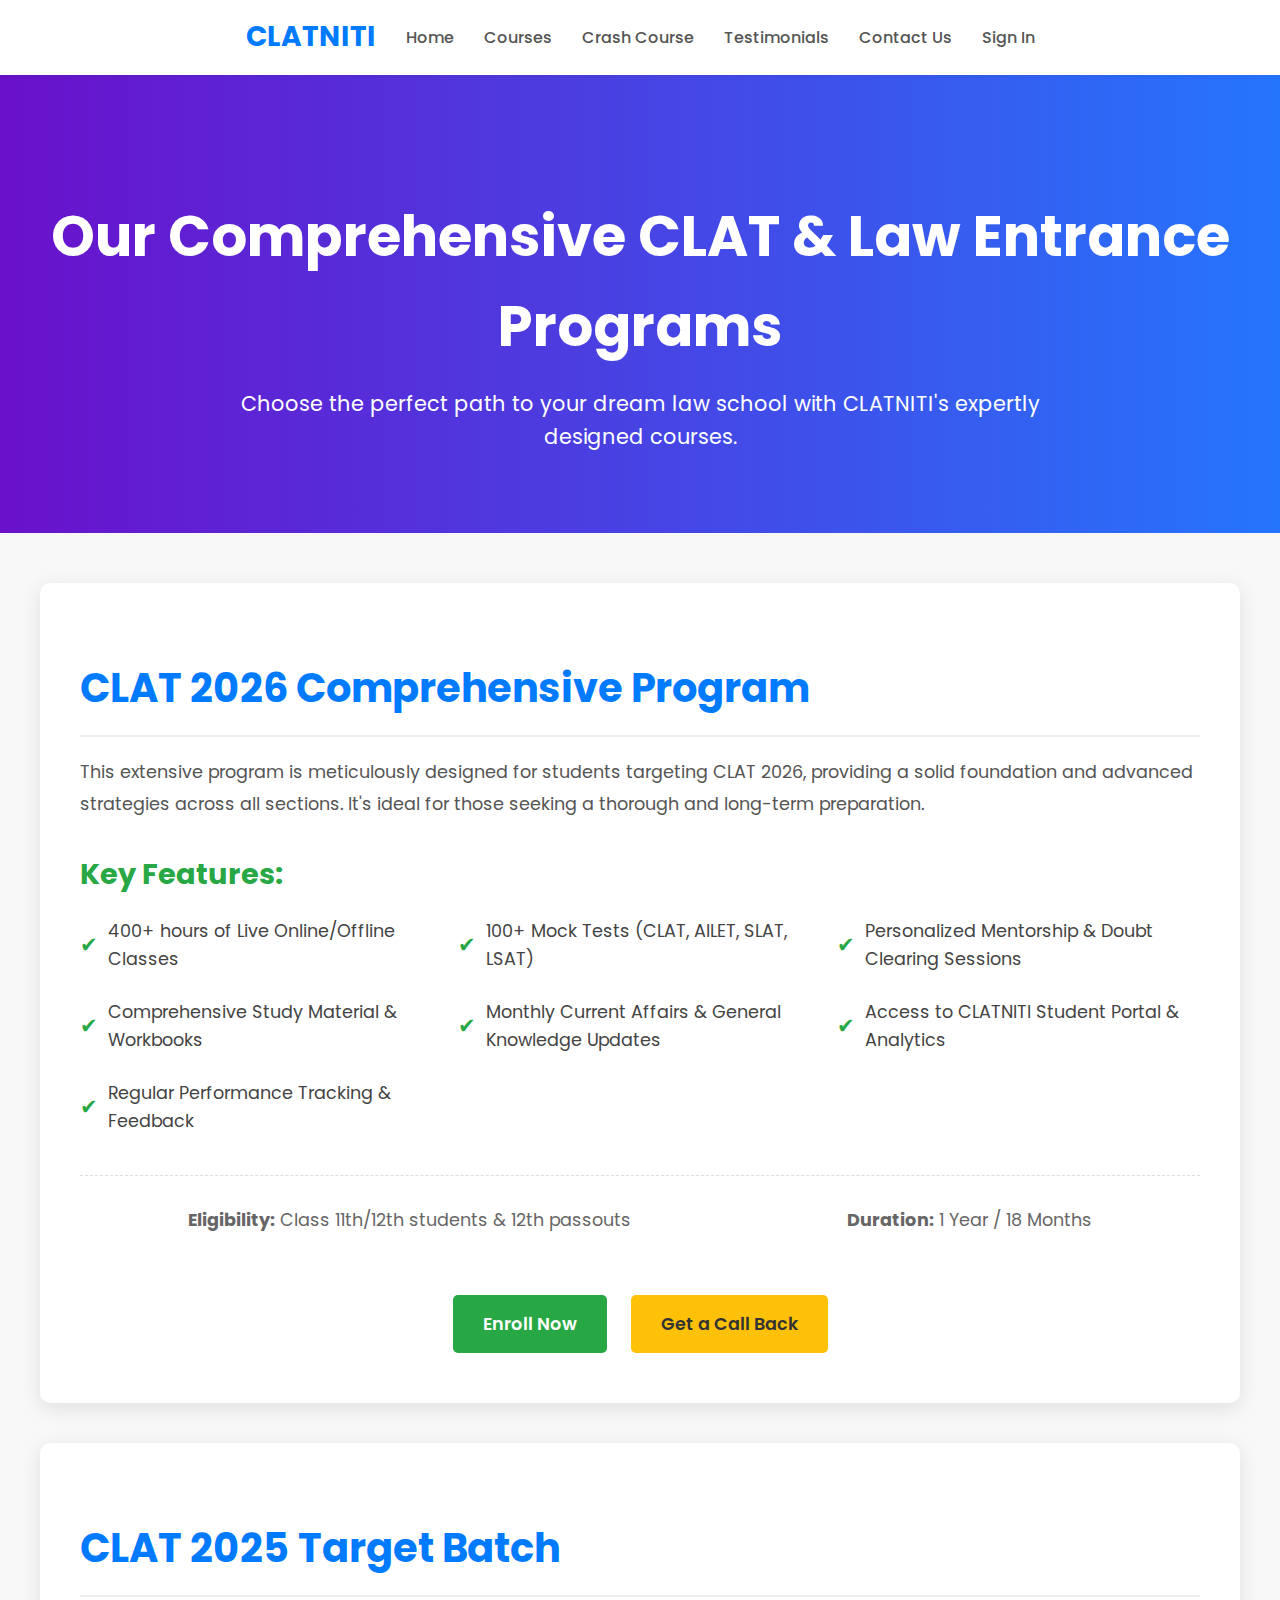
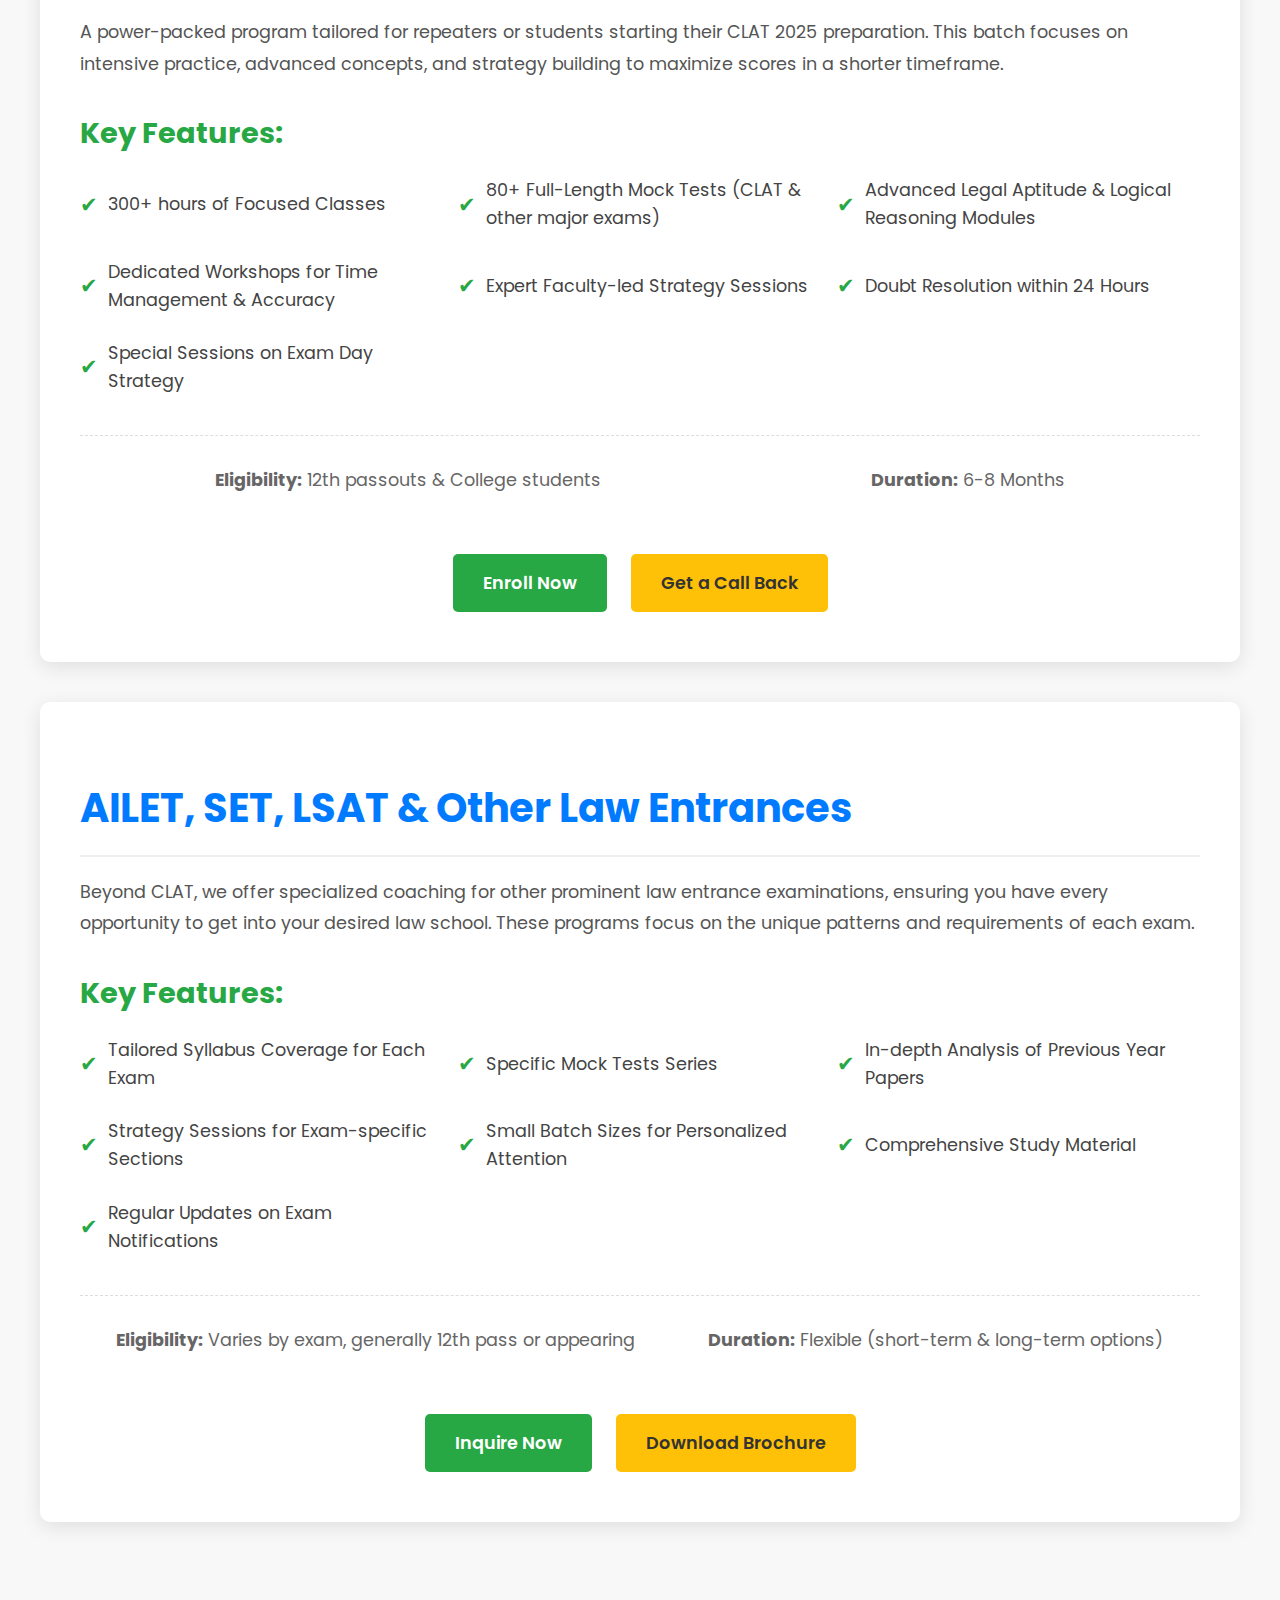
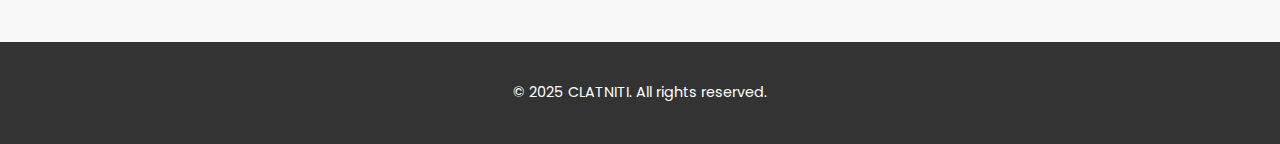
<file: courses.html>
<!DOCTYPE html>
<html lang="en">
<head>
    <meta charset="UTF-8">
    <meta name="viewport" content="width=device-width, initial-scale=1.0">
    <title>CLATNITI - All Courses & Programs</title>
    <meta name="description" content="Explore all CLATNITI coaching programs, including comprehensive CLAT 2026, Target 2025, and specialized courses for AILET, SET, and LSAT. Find your perfect law entrance exam prep course.">
    <meta name="keywords" content="CLAT courses, AILET coaching, SET coaching, LSAT prep, law entrance programs, CLATNITI courses, law coaching programs, CLAT 2026 course">
    <meta name="author" content="CLATNITI">
    
    <link rel="preconnect" href="https://fonts.googleapis.com">
    <link rel="preconnect" href="https://fonts.gstatic.com" crossorigin>
    <link href="https://fonts.googleapis.com/css2?family=Poppins:wght@400;500;700&display=swap" rel="stylesheet">

    <link rel="stylesheet" href="css/style.css">
</head>
<body>
    <header class="main-header">
        <div class="container">
            <a href="index.html" class="logo">CLATNITI</a>
            <nav class="main-nav">
                <ul>
                    <li><a href="index.html">Home</a></li>
                    <li><a href="courses.html">Courses</a></li>
                    <li><a href="crash-course.html">Crash Course</a></li>
                    <li><a href="index.html#testimonials-section">Testimonials</a></li>
                    <li><a href="index.html#contact-section">Contact Us</a></li>
                    <li><a href="signin.html">Sign In</a></li>
                </ul>
            </nav>
        </div>
    </header>

    <section class="course-hero">
        <div class="container">
            <h1>Our Comprehensive CLAT & Law Entrance Programs</h1>
            <p>Choose the perfect path to your dream law school with CLATNITI's expertly designed courses.</p>
        </div>
    </section>

    <section class="all-courses-listing">
        <div class="container">
            <div class="course-detail-card" id="clat2026-comprehensive">
                <h2>CLAT 2026 Comprehensive Program</h2>
                <p class="course-overview">
                    This extensive program is meticulously designed for students targeting CLAT 2026, providing a solid foundation and advanced strategies across all sections. It's ideal for those seeking a thorough and long-term preparation.
                </p>
                <h3>Key Features:</h3>
                <ul class="features-list">
                    <li><span class="icon-check">✔</span> 400+ hours of Live Online/Offline Classes</li>
                    <li><span class="icon-check">✔</span> 100+ Mock Tests (CLAT, AILET, SLAT, LSAT)</li>
                    <li><span class="icon-check">✔</span> Personalized Mentorship & Doubt Clearing Sessions</li>
                    <li><span class="icon-check">✔</span> Comprehensive Study Material & Workbooks</li>
                    <li><span class="icon-check">✔</span> Monthly Current Affairs & General Knowledge Updates</li>
                    <li><span class="icon-check">✔</span> Access to CLATNITI Student Portal & Analytics</li>
                    <li><span class="icon-check">✔</span> Regular Performance Tracking & Feedback</li>
                </ul>
                <div class="course-meta">
                    <p><strong>Eligibility:</strong> Class 11th/12th students & 12th passouts</p>
                    <p><strong>Duration:</strong> 1 Year / 18 Months</p>
                </div>
                <div class="course-actions">
                    <a href="#" class="btn btn-primary">Enroll Now</a>
                    <a href="#" class="btn btn-secondary">Get a Call Back</a>
                </div>
            </div>

            <div class="course-detail-card" id="clat2025-target">
                <h2>CLAT 2025 Target Batch</h2>
                <p class="course-overview">
                    A power-packed program tailored for repeaters or students starting their CLAT 2025 preparation. This batch focuses on intensive practice, advanced concepts, and strategy building to maximize scores in a shorter timeframe.
                </p>
                <h3>Key Features:</h3>
                <ul class="features-list">
                    <li><span class="icon-check">✔</span> 300+ hours of Focused Classes</li>
                    <li><span class="icon-check">✔</span> 80+ Full-Length Mock Tests (CLAT & other major exams)</li>
                    <li><span class="icon-check">✔</span> Advanced Legal Aptitude & Logical Reasoning Modules</li>
                    <li><span class="icon-check">✔</span> Dedicated Workshops for Time Management & Accuracy</li>
                    <li><span class="icon-check">✔</span> Expert Faculty-led Strategy Sessions</li>
                    <li><span class="icon-check">✔</span> Doubt Resolution within 24 Hours</li>
                    <li><span class="icon-check">✔</span> Special Sessions on Exam Day Strategy</li>
                </ul>
                <div class="course-meta">
                    <p><strong>Eligibility:</strong> 12th passouts & College students</p>
                    <p><strong>Duration:</strong> 6-8 Months</p>
                </div>
                <div class="course-actions">
                    <a href="#" class="btn btn-primary">Enroll Now</a>
                    <a href="#" class="btn btn-secondary">Get a Call Back</a>
                </div>
            </div>

            <div class="course-detail-card" id="other-law-entrances">
                <h2>AILET, SET, LSAT & Other Law Entrances</h2>
                <p class="course-overview">
                    Beyond CLAT, we offer specialized coaching for other prominent law entrance examinations, ensuring you have every opportunity to get into your desired law school. These programs focus on the unique patterns and requirements of each exam.
                </p>
                <h3>Key Features:</h3>
                <ul class="features-list">
                    <li><span class="icon-check">✔</span> Tailored Syllabus Coverage for Each Exam</li>
                    <li><span class="icon-check">✔</span> Specific Mock Tests Series</li>
                    <li><span class="icon-check">✔</span> In-depth Analysis of Previous Year Papers</li>
                    <li><span class="icon-check">✔</span> Strategy Sessions for Exam-specific Sections</li>
                    <li><span class="icon-check">✔</span> Small Batch Sizes for Personalized Attention</li>
                    <li><span class="icon-check">✔</span> Comprehensive Study Material</li>
                    <li><span class="icon-check">✔</span> Regular Updates on Exam Notifications</li>
                </ul>
                <div class="course-meta">
                    <p><strong>Eligibility:</strong> Varies by exam, generally 12th pass or appearing</p>
                    <p><strong>Duration:</strong> Flexible (short-term & long-term options)</p>
                </div>
                <div class="course-actions">
                    <a href="#" class="btn btn-primary">Inquire Now</a>
                    <a href="#" class="btn btn-secondary">Download Brochure</a>
                </div>
            </div>
        </div>
    </section>

    <footer class="main-footer">
        <div class="container">
            <p>&copy; 2025 CLATNITI. All rights reserved.</p>
        </div>
    </footer>

    <script src="js/script.js"></script>
</body>
</html>
</file>
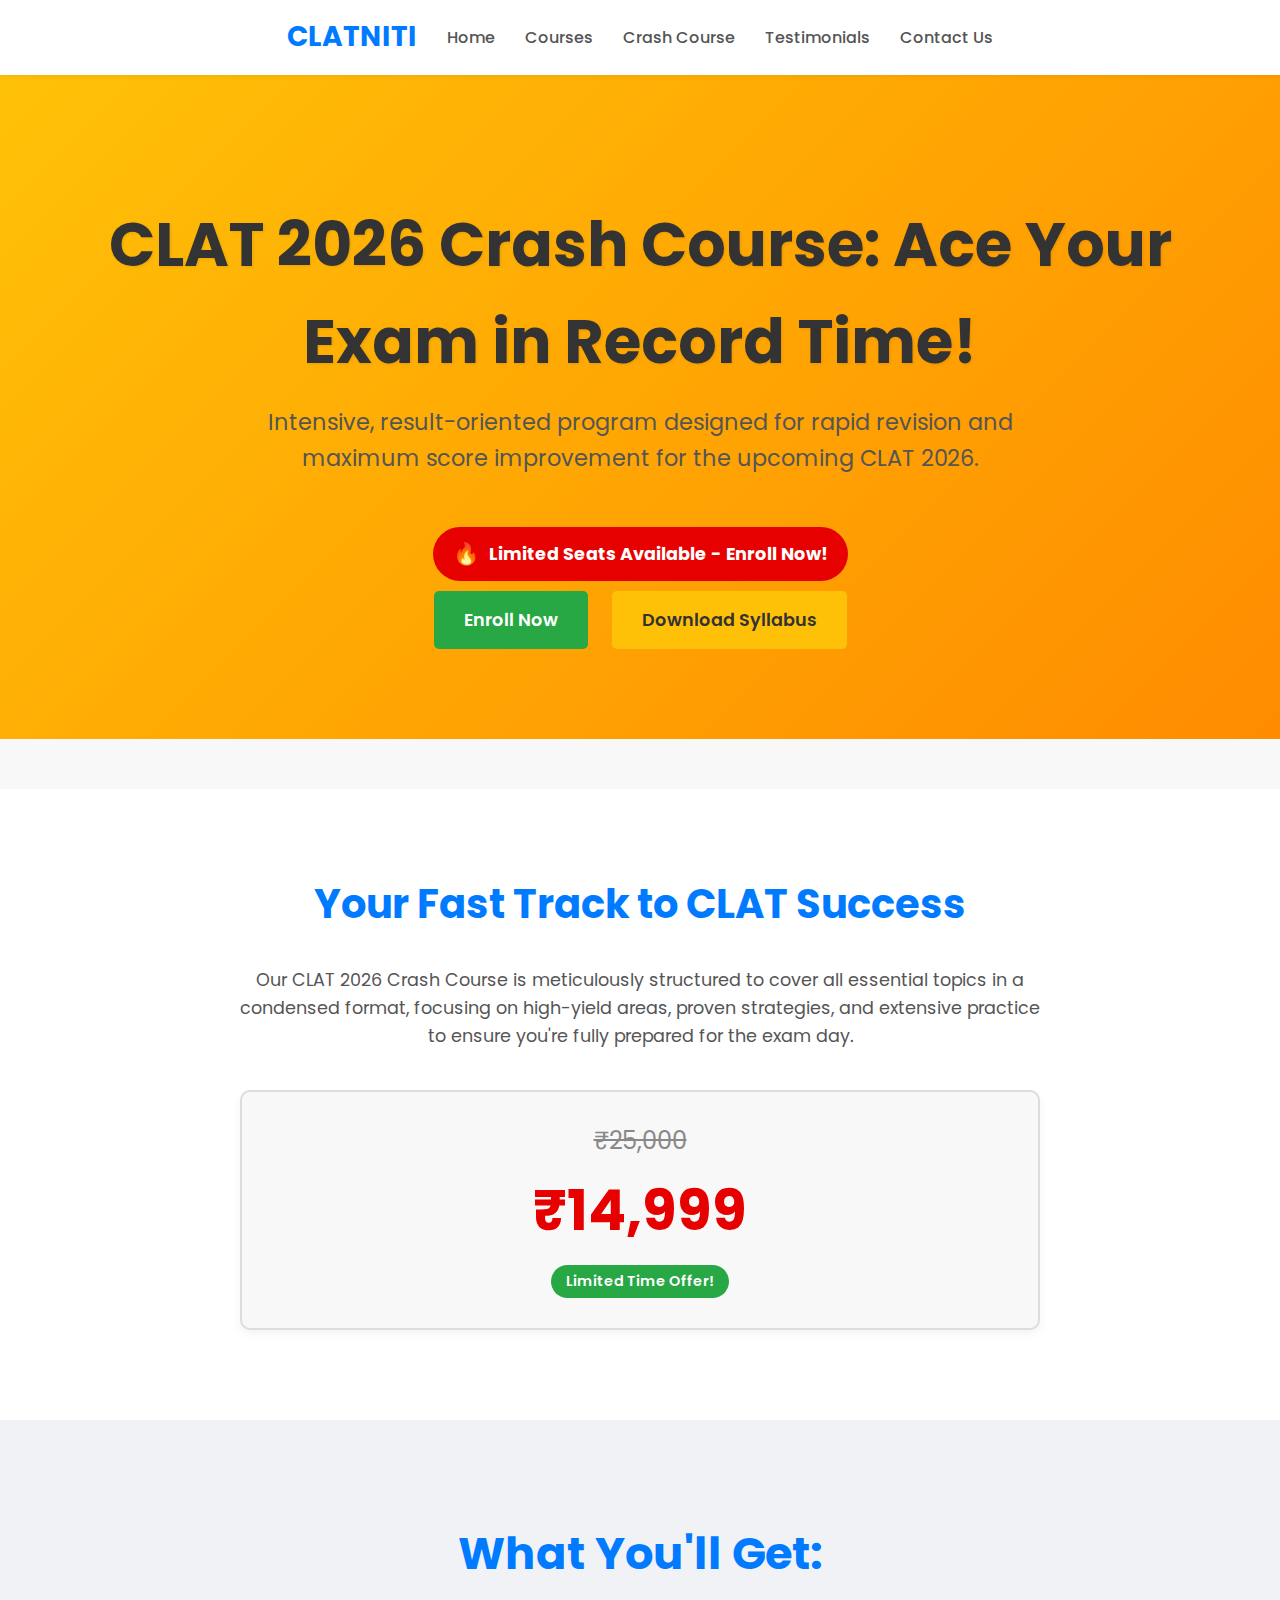
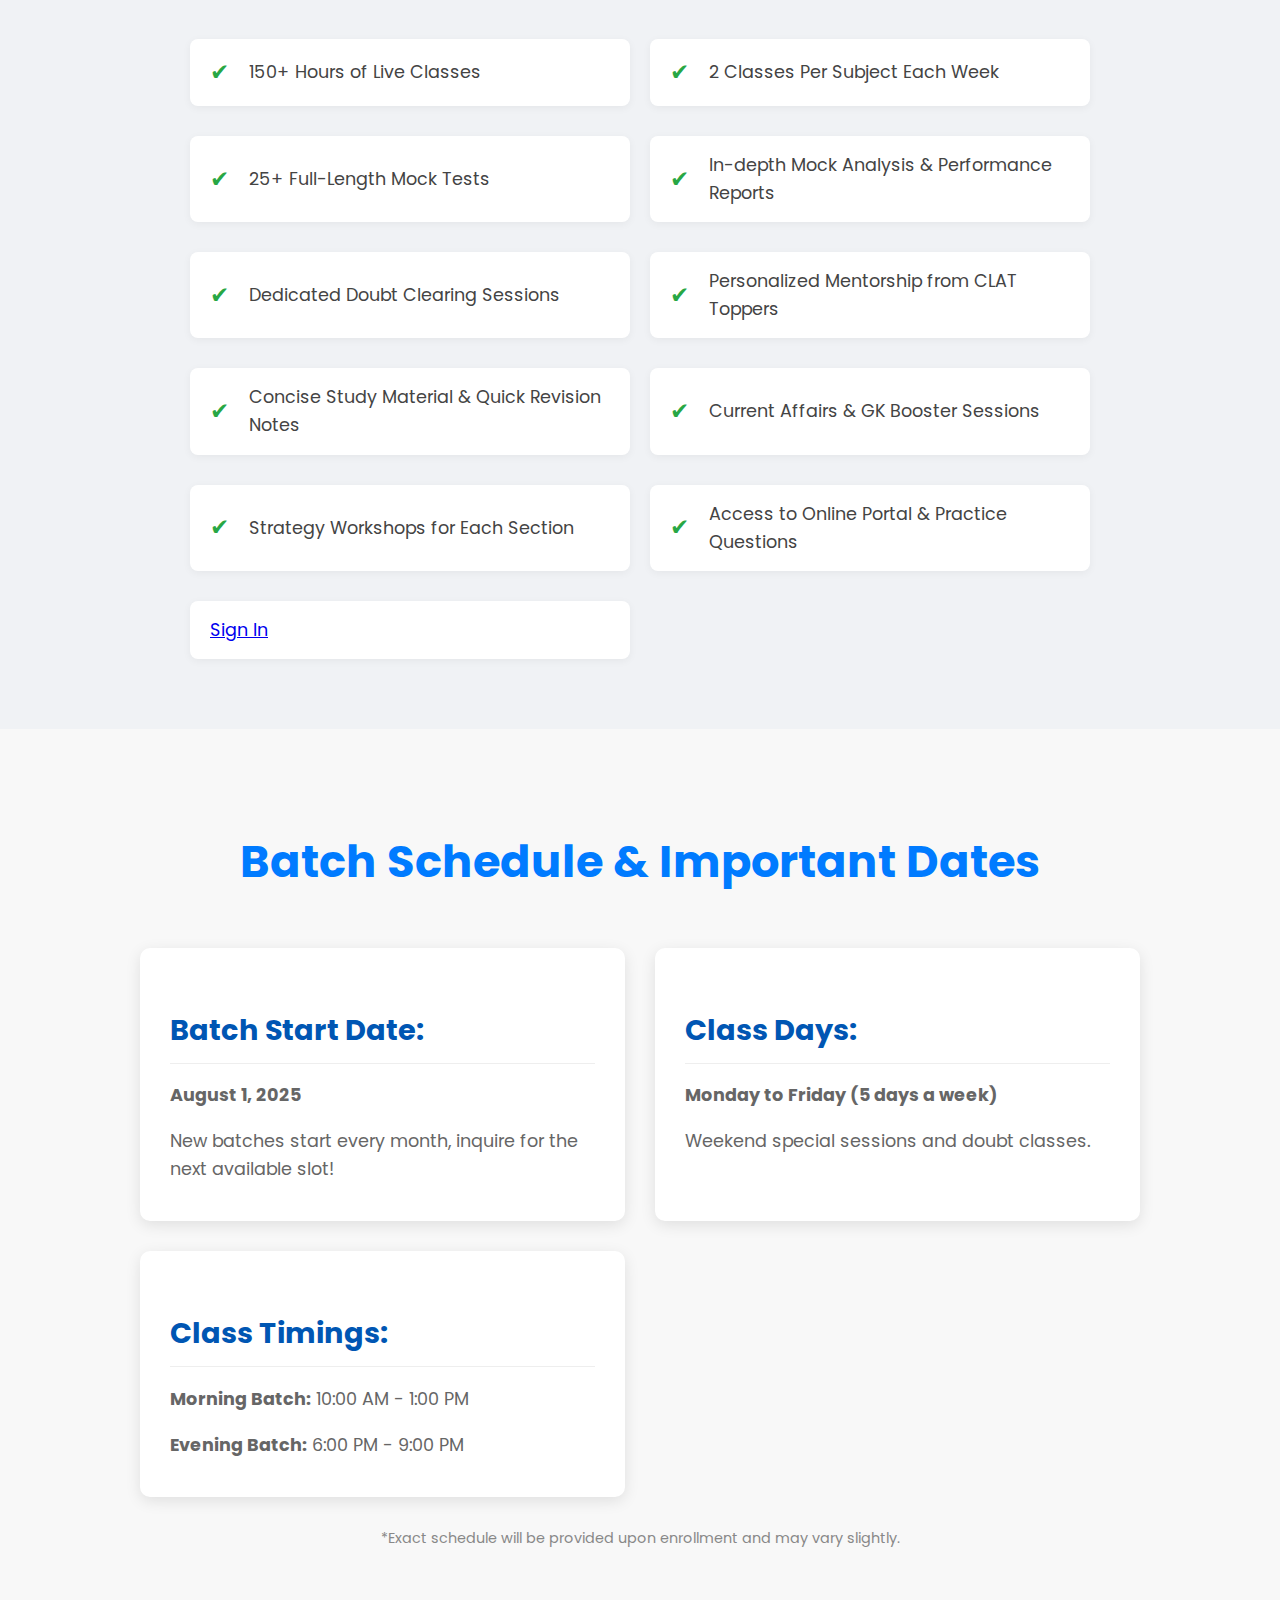
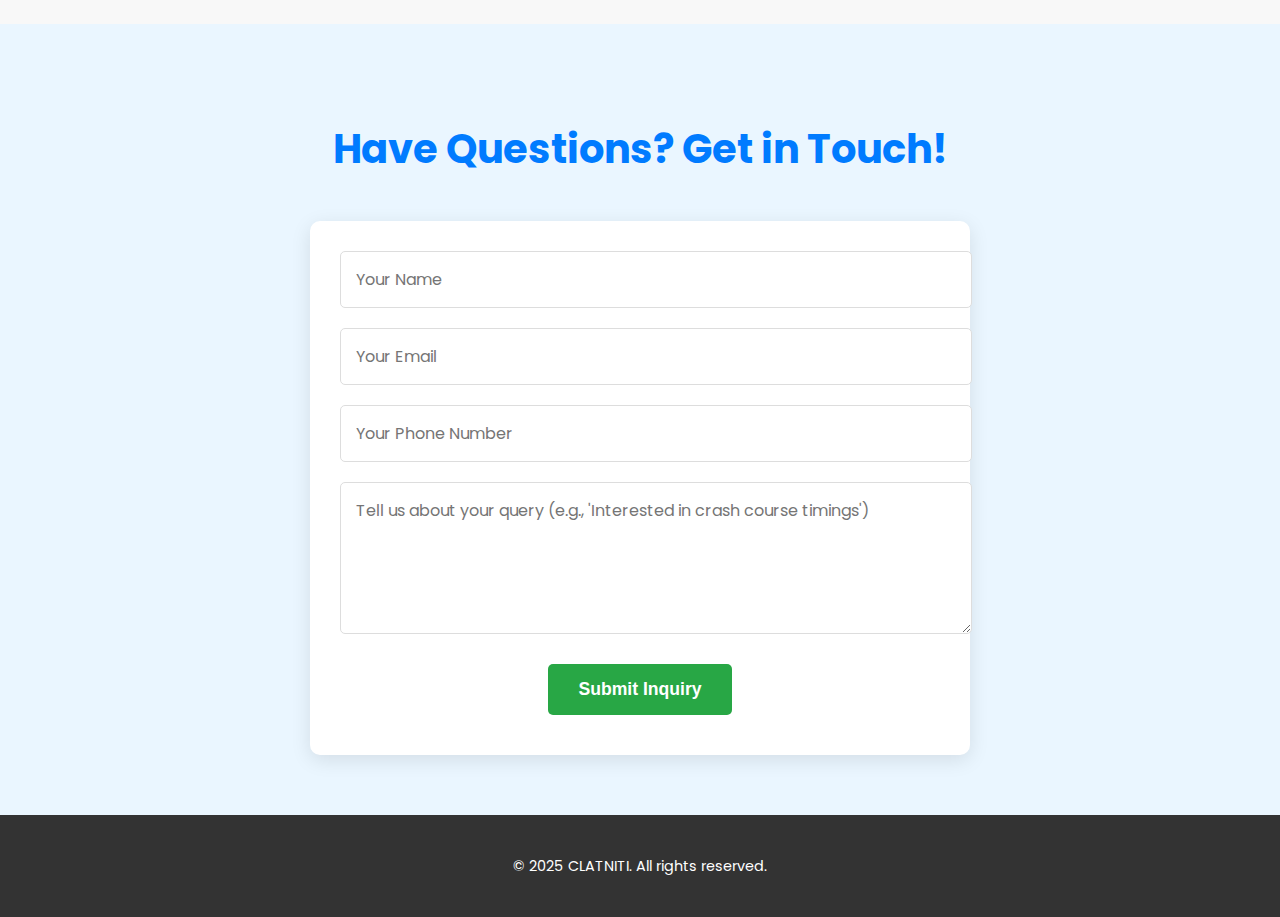
<file: crash-course.html>
<!DOCTYPE html>
<html lang="en">
<head>
    <meta charset="UTF-8">
    <meta name="viewport" content="width=device-width, initial-scale=1.0">
    <title>CLATNITI - CLAT 2026 Crash Course</title>
    <meta name="description" content="Enroll in CLATNITI's intensive CLAT 2026 Crash Course for rapid preparation, comprehensive revision, mock tests, and expert guidance. Limited seats available for quick score improvement.">
    <meta name="keywords" content="CLAT crash course, CLAT 2026 crash, fast CLAT prep, CLAT revision, intensive CLAT coaching, CLAT short course, CLAT crash program">
    <meta name="author" content="CLATNITI">
    
    <link rel="preconnect" href="https://fonts.googleapis.com">
    <link rel="preconnect" href="https://fonts.gstatic.com" crossorigin>
    <link href="https://fonts.googleapis.com/css2?family=Poppins:wght@400;500;700&display=swap" rel="stylesheet">

    <link rel="stylesheet" href="css/style.css">
</head>
<body>
    <header class="main-header">
        <div class="container">
            <a href="index.html" class="logo">CLATNITI</a>
            <nav class="main-nav">
                <ul>
                    <li><a href="index.html">Home</a></li>
                    <li><a href="courses.html">Courses</a></li>
                    <li><a href="crash-course.html">Crash Course</a></li>
                    <li><a href="index.html#testimonials-section">Testimonials</a></li>
                    <li><a href="index.html#contact-section">Contact Us</a></li>
                </ul>
            </nav>
        </div>
    </header>

    <section class="crash-hero">
        <div class="container">
            <h1>CLAT 2026 Crash Course: Ace Your Exam in Record Time!</h1>
            <p>Intensive, result-oriented program designed for rapid revision and maximum score improvement for the upcoming CLAT 2026.</p>
            <div class="limited-time-banner">
                <span class="icon-fire">🔥</span> Limited Seats Available - Enroll Now!
            </div>
            <div class="hero-buttons">
                <a href="#inquiry-form-section" class="btn btn-primary">Enroll Now</a>
                <a href="#" class="btn btn-secondary">Download Syllabus</a>
            </div>
        </div>
    </section>

    <section class="crash-course-overview">
        <div class="container">
            <div class="overview-content">
                <h2>Your Fast Track to CLAT Success</h2>
                <p>
                    Our CLAT 2026 Crash Course is meticulously structured to cover all essential topics in a condensed format, focusing on high-yield areas, proven strategies, and extensive practice to ensure you're fully prepared for the exam day.
                </p>
                <div class="pricing-card">
                    <span class="old-price">₹25,000</span>
                    <span class="current-price">₹14,999</span>
                    <span class="discount-tag">Limited Time Offer!</span>
                </div>
            </div>
        </div>
    </section>

    <section class="crash-features">
        <div class="container">
            <h2>What You'll Get:</h2>
            <ul class="features-list">
                <li><span class="icon-check">✔</span> 150+ Hours of Live Classes</li>
                <li><span class="icon-check">✔</span> 2 Classes Per Subject Each Week</li>
                <li><span class="icon-check">✔</span> 25+ Full-Length Mock Tests</li>
                <li><span class="icon-check">✔</span> In-depth Mock Analysis & Performance Reports</li>
                <li><span class="icon-check">✔</span> Dedicated Doubt Clearing Sessions</li>
                <li><span class="icon-check">✔</span> Personalized Mentorship from CLAT Toppers</li>
                <li><span class="icon-check">✔</span> Concise Study Material & Quick Revision Notes</li>
                <li><span class="icon-check">✔</span> Current Affairs & GK Booster Sessions</li>
                <li><span class="icon-check">✔</span> Strategy Workshops for Each Section</li>
                <li><span class="icon-check">✔</span> Access to Online Portal & Practice Questions</li>
                <li><a href="signin.html">Sign In</a></li>
            </ul>
        </div>
    </section>

    <section class="crash-schedule">
        <div class="container">
            <h2>Batch Schedule & Important Dates</h2>
            <div class="schedule-grid">
                <div class="schedule-item">
                    <h3>Batch Start Date:</h3>
                    <p><strong>August 1, 2025</strong></p>
                    <p>New batches start every month, inquire for the next available slot!</p>
                </div>
                <div class="schedule-item">
                    <h3>Class Days:</h3>
                    <p><strong>Monday to Friday (5 days a week)</strong></p>
                    <p>Weekend special sessions and doubt classes.</p>
                </div>
                <div class="schedule-item">
                    <h3>Class Timings:</h3>
                    <p><strong>Morning Batch:</strong> 10:00 AM - 1:00 PM</p>
                    <p><strong>Evening Batch:</strong> 6:00 PM - 9:00 PM</p>
                </div>
            </div>
            <p class="schedule-note">*Exact schedule will be provided upon enrollment and may vary slightly.</p>
        </div>
    </section>

    <section class="inquiry-section" id="inquiry-form-section">
        <div class="container">
            <h2>Have Questions? Get in Touch!</h2>
            <form class="inquiry-form">
                <input type="text" placeholder="Your Name" required>
                <input type="email" placeholder="Your Email" required>
                <input type="tel" placeholder="Your Phone Number" required>
                <textarea placeholder="Tell us about your query (e.g., 'Interested in crash course timings')" rows="4"></textarea>
                <button type="submit" class="btn btn-primary">Submit Inquiry</button>
            </form>
        </div>
    </section>

    <footer class="main-footer">
        <div class="container">
            <p>&copy; 2025 CLATNITI. All rights reserved.</p>
        </div>
    </footer>

    <script src="js/script.js"></script>
</body>
</html>
</file>
<file: css/style.css>
/* Basic Reset & Typography */
body {
    font-family: 'Poppins', sans-serif; /* Applied from Google Fonts */
    margin: 0; /* Removes default browser margin */
    padding: 0; /* Removes default browser padding */
    background-color: #f8f8f8; /* Slightly brighter background */
    color: #333; /* Dark gray text color */
    line-height: 1.6; /* Improved readability for body text */
}

/* General Container for content width */
.container {
    max-width: 1200px; /* Max width for content */
    margin: 0 auto; /* Centers the container */
    padding: 0 20px; /* Padding on sides for smaller screens, prevents content touching edges */
}

/* Header Styling */
.main-header {
    background-color: #ffffff; /* White background for header */
    padding: 15px 0;
    box-shadow: 0 2px 4px rgba(0, 0, 0, 0.05); /* Subtle shadow for depth */
    /* Flexbox properties for centering and alignment */
    display: flex;
    justify-content: center;
    align-items: center;
    position: relative; /* Needed for potential future positioning of elements like mobile menu */
    z-index: 1000; /* Ensure header stays on top of other content */
}

.main-header .container { /* Adjust container within header to use flex for logo and nav */
    display: flex;
    justify-content: space-between; /* Pushes logo to left, nav to right */
    align-items: center;
}

.logo {
    font-size: 28px;
    font-weight: 700; /* Bold font weight */
    color: #007bff; /* CLATNITI primary blue color (example) */
    text-decoration: none; /* Remove underline from link */
    transition: color 0.3s ease; /* Smooth transition for hover effect */
}

.logo:hover {
    color: #0056b3; /* Darker blue on hover */
}

.main-nav ul {
    list-style: none; /* Remove bullet points from list */
    margin: 0;
    padding: 0;
    display: flex; /* Makes list items display in a row */
}

.main-nav li {
    margin-left: 30px; /* Space between navigation items */
}

.main-nav a {
    text-decoration: none;
    color: #555; /* Neutral grey for navigation links */
    font-weight: 500; /* Medium font weight */
    transition: color 0.3s ease; /* Smooth transition on hover */
}

.main-nav a:hover {
    color: #007bff; /* Primary blue color on hover */
}

/* Hero Section Styling */
.hero-section {
    background: linear-gradient(135deg, #007bff, #0056b3); /* Blue gradient background */
    color: #ffffff; /* White text for contrast */
    text-align: center;
    padding: 100px 20px; /* Top/bottom padding for vertical spacing */
    display: flex; /* Use flexbox to center content vertically */
    align-items: center;
    justify-content: center;
    min-height: 500px; /* Minimum height for the hero section to take up space */
    box-shadow: inset 0 -5px 10px rgba(0, 0, 0, 0.1); /* Subtle inner shadow at the bottom */
}

.hero-section h1 {
    font-size: 4em; /* Larger font size for headline */
    margin-bottom: 20px;
    line-height: 1.2; /* Better line spacing for large text */
    font-weight: 700; /* Bold font weight */
    animation: fadeInDown 1s ease-out; /* Simple animation for headline */
}

.hero-section p {
    font-size: 1.5em;
    margin-bottom: 40px;
    max-width: 800px; /* Limits the width of the paragraph for better readability */
    margin-left: auto; /* Centers the paragraph */
    margin-right: auto; /* Centers the paragraph */
    opacity: 0; /* Hidden initially for animation */
    animation: fadeInUp 1s ease-out 0.5s forwards; /* Delayed animation for paragraph */
}

/* Button Styling */
.btn {
    display: inline-block; /* Allows setting padding/margin and width */
    padding: 15px 30px;
    margin: 10px; /* Space between buttons */
    border-radius: 5px; /* Slightly rounded corners */
    text-decoration: none; /* Remove underline from link */
    font-weight: 600; /* Semi-bold font weight */
    font-size: 1.1em; /* Slightly larger text for buttons */
    transition: background-color 0.3s ease, transform 0.2s ease; /* Smooth transitions for hover effects */
    border: none; /* Remove default button border */
    cursor: pointer; /* Indicates it's clickable */
}

.btn-primary {
    background-color: #28a745; /* Green for primary action (e.g., Explore Courses) */
    color: #ffffff; /* White text on primary button */
}

.btn-primary:hover {
    background-color: #218838; /* Darker green on hover */
    transform: translateY(-2px); /* Slight lift on hover */
}

.btn-secondary {
    background-color: #ffc107; /* Yellow for secondary action (e.g., Get a Call Back) */
    color: #333; /* Dark text on secondary button for contrast */
}

.btn-secondary:hover {
    background-color: #e0a800; /* Darker yellow on hover */
    transform: translateY(-2px); /* Slight lift on hover */
}

/* Animations (for trending visual graphics) */
@keyframes fadeInDown {
    from {
        opacity: 0;
        transform: translateY(-20px);
    }
    to {
        opacity: 1;
        transform: translateY(0);
    }
}

@keyframes fadeInUp {
    from {
        opacity: 0;
        transform: translateY(20px);
    }
    to {
        opacity: 1;
        transform: translateY(0);
    }
}

/* Courses Section Styling */
.courses-section {
    padding: 80px 0;
    background-color: #f0f2f5; /* A slightly darker background for contrast */
    text-align: center;
}

.courses-section h2 {
    font-size: 2.8em;
    color: #007bff; /* Primary blue for section heading */
    margin-bottom: 60px;
    position: relative;
    display: inline-block; /* Allows pseudo-elements to align */
}

.courses-section h2::after { /* Underline effect for heading */
    content: '';
    position: absolute;
    width: 80px;
    height: 4px;
    background-color: #28a745; /* Green underline */
    left: 50%;
    transform: translateX(-50%);
    bottom: -15px;
    border-radius: 2px;
}

.course-cards-grid {
    display: grid; /* Use CSS Grid for layout */
    grid-template-columns: repeat(auto-fit, minmax(300px, 1fr)); /* Responsive grid */
    gap: 30px; /* Space between cards */
    margin-top: 40px;
}

.course-card {
    background-color: #ffffff;
    border-radius: 10px;
    box-shadow: 0 5px 15px rgba(0, 0, 0, 0.08); /* More prominent shadow */
    overflow: hidden; /* Ensures image corners are rounded with card */
    transition: transform 0.3s ease, box-shadow 0.3s ease;
    display: flex; /* Flexbox for content inside card */
    flex-direction: column; /* Stack content vertically */
    text-align: left; /* Align text left within card */
}

.course-card:hover {
    transform: translateY(-10px); /* Lift effect on hover */
    box-shadow: 0 10px 25px rgba(0, 0, 0, 0.15); /* Stronger shadow on hover */
}

.course-card img {
    width: 100%;
    height: 200px; /* Fixed height for images */
    object-fit: cover; /* Ensures image covers the area without distortion */
    border-bottom: 1px solid #eee; /* Separator below image */
}

.course-card h3 {
    font-size: 1.8em;
    color: #0056b3; /* Darker blue for card title */
    margin: 20px 20px 10px 20px; /* Spacing */
}

.course-card p {
    font-size: 1em;
    color: #666;
    padding: 0 20px;
    margin-bottom: 20px;
    flex-grow: 1; /* Allows paragraph to take up available space */
}

.course-card .btn-card {
    background-color: #007bff; /* Primary blue for card button */
    color: #ffffff;
    padding: 12px 20px;
    font-size: 0.9em;
    border-radius: 0 0 10px 10px; /* Rounded only at bottom */
    width: 100%; /* Full width button */
    text-align: center;
    margin: 0; /* Remove default button margin */
}

.course-card .btn-card:hover {
    background-color: #0056b3;
    transform: none; /* Remove lift effect from general button hover */
}

/* Course Detail Page Specific Styles */
.course-hero {
    background: linear-gradient(to right, #6a11cb 0%, #2575fc 100%); /* Purple-blue gradient */
    color: #ffffff;
    padding: 80px 20px;
    text-align: center;
    margin-bottom: 50px;
}

.course-hero h1 {
    font-size: 3.5em;
    margin-bottom: 15px;
}

.course-hero p {
    font-size: 1.3em;
    max-width: 900px;
    margin: 0 auto;
}

.all-courses-listing {
    padding-bottom: 80px;
}

.course-detail-card {
    background-color: #ffffff;
    border-radius: 10px;
    box-shadow: 0 5px 20px rgba(0, 0, 0, 0.1);
    padding: 40px;
    margin-bottom: 40px;
    text-align: left; /* Ensure text alignment is left */
    transition: transform 0.3s ease-in-out, box-shadow 0.3s ease-in-out;
}

.course-detail-card:hover {
    transform: translateY(-5px);
    box-shadow: 0 8px 25px rgba(0, 0, 0, 0.15);
}

.course-detail-card h2 {
    font-size: 2.5em;
    color: #007bff;
    margin-bottom: 20px;
    border-bottom: 2px solid #eee;
    padding-bottom: 15px;
}

.course-detail-card .course-overview {
    font-size: 1.1em;
    color: #555;
    margin-bottom: 30px;
    line-height: 1.8;
}

.course-detail-card h3 {
    font-size: 1.8em;
    color: #28a745; /* Green for features heading */
    margin-top: 30px;
    margin-bottom: 20px;
}

.features-list {
    list-style: none; /* Remove default bullets */
    padding: 0;
    margin-bottom: 30px;
    display: grid; /* Use grid for features */
    grid-template-columns: repeat(auto-fit, minmax(280px, 1fr)); /* 2 columns on larger screens */
    gap: 15px;
}

.features-list li {
    font-size: 1.1em;
    color: #444;
    margin-bottom: 10px;
    text-align: left;
    display: flex; /* Align icon and text */
    align-items: center;
}

.features-list li .icon-check { /* Placeholder for icon styling */
    color: #28a745; /* Green icon */
    margin-right: 10px;
    font-size: 1.2em;
    /* For now, this will just be an empty space until Font Awesome is added */
}

.course-meta {
    margin-top: 30px;
    padding-top: 20px;
    border-top: 1px dashed #ddd; /* Dashed line separator */
    display: flex;
    justify-content: space-around; /* Distribute eligibility and duration */
    flex-wrap: wrap; /* Allow wrapping on smaller screens */
}

.course-meta p {
    font-size: 1.1em;
    color: #666;
    margin: 10px 15px;
}

.course-actions {
    margin-top: 40px;
    text-align: center;
}

/* Footer Styling (Basic) */
.main-footer {
    background-color: #333;
    color: #ffffff;
    text-align: center;
    padding: 25px 0;
    font-size: 0.9em;
}

/* Crash Course Page Specific Styles */
.crash-hero {
    background: linear-gradient(135deg, #ffc107, #ff8c00); /* Orange-yellow gradient */
    color: #333; /* Dark text for contrast */
    padding: 80px 20px;
    text-align: center;
    position: relative;
    overflow: hidden; /* For potential background effects */
    margin-bottom: 50px;
}

.crash-hero h1 {
    font-size: 3.8em;
    margin-bottom: 15px;
    color: #333;
    text-shadow: 1px 1px 3px rgba(0,0,0,0.1);
}

.crash-hero p {
    font-size: 1.4em;
    max-width: 800px;
    margin: 0 auto 30px auto;
    color: #555;
}

.limited-time-banner {
    background-color: #e60000; /* Red for urgency */
    color: #ffffff;
    padding: 10px 20px;
    border-radius: 50px; /* Pill shape */
    font-weight: 700;
    font-size: 1.1em;
    display: inline-flex; /* Allows text and icon on same line */
    align-items: center;
    gap: 10px;
    margin-top: 20px;
    animation: pulse 1.5s infinite; /* Pulsing animation */
}

.limited-time-banner .icon-fire { /* Placeholder for fire icon */
    font-size: 1.2em;
}

@keyframes pulse {
    0% { transform: scale(1); }
    50% { transform: scale(1.05); }
    100% { transform: scale(1); }
}

.crash-course-overview {
    padding: 50px 0;
    background-color: #fff;
}

.overview-content {
    max-width: 800px;
    margin: 0 auto;
    text-align: center;
}

.overview-content h2 {
    font-size: 2.5em;
    color: #007bff;
    margin-bottom: 30px;
}

.overview-content p {
    font-size: 1.1em;
    color: #555;
    margin-bottom: 40px;
}

.pricing-card {
    background-color: #f8f8f8;
    border: 2px solid #ddd;
    border-radius: 10px;
    padding: 30px;
    display: inline-block;
    margin-bottom: 40px;
    box-shadow: 0 4px 10px rgba(0,0,0,0.05);
    display: flex;
    flex-direction: column;
    align-items: center;
}

.pricing-card .old-price {
    text-decoration: line-through;
    font-size: 1.5em;
    color: #888;
    margin-bottom: 5px;
}

.pricing-card .current-price {
    font-size: 3.5em;
    font-weight: 700;
    color: #e60000; /* Red for discounted price */
    margin-bottom: 10px;
}

.pricing-card .discount-tag {
    background-color: #28a745; /* Green for discount */
    color: #ffffff;
    padding: 5px 15px;
    border-radius: 20px;
    font-weight: 600;
    font-size: 0.9em;
}

.crash-features, .crash-schedule {
    padding: 60px 0;
    text-align: center;
}

.crash-features {
    background-color: #f0f2f5;
}

.crash-features h2, .crash-schedule h2 {
    font-size: 2.8em;
    color: #007bff;
    margin-bottom: 50px;
}

/* Reuse features-list styling from course-detail-card, but without display grid default */
.crash-features .features-list {
    list-style: none;
    padding: 0;
    margin: 0 auto;
    max-width: 900px;
    display: grid;
    grid-template-columns: repeat(auto-fit, minmax(300px, 1fr)); /* Two columns on larger screens */
    gap: 20px;
}

.crash-features .features-list li {
    background-color: #ffffff;
    border-radius: 8px;
    box-shadow: 0 2px 8px rgba(0,0,0,0.05);
    padding: 15px 20px;
    text-align: left;
    font-size: 1.1em;
    color: #444;
    display: flex;
    align-items: center;
    gap: 10px;
    transition: transform 0.2s ease;
}

.crash-features .features-list li:hover {
    transform: translateY(-5px);
}

.crash-features .features-list li .icon-check {
    color: #28a745; /* Green checkmark */
    font-size: 1.3em;
}

.schedule-grid {
    display: grid;
    grid-template-columns: repeat(auto-fit, minmax(320px, 1fr));
    gap: 30px;
    margin-top: 40px;
    max-width: 1000px;
    margin-left: auto;
    margin-right: auto;
}

.schedule-item {
    background-color: #ffffff;
    border-radius: 10px;
    box-shadow: 0 4px 15px rgba(0,0,0,0.1);
    padding: 30px;
    text-align: left;
}

.schedule-item h3 {
    font-size: 1.8em;
    color: #0056b3;
    margin-bottom: 15px;
    border-bottom: 1px solid #eee;
    padding-bottom: 10px;
}

.schedule-item p {
    font-size: 1.1em;
    color: #666;
    margin-bottom: 8px;
}

.schedule-note {
    font-size: 0.9em;
    color: #888;
    margin-top: 30px;
}

/* Inquiry Form Section */
.inquiry-section {
    background-color: #eaf6ff; /* Light blue background for form */
    padding: 60px 0;
    text-align: center;
}

.inquiry-section h2 {
    font-size: 2.5em;
    color: #007bff;
    margin-bottom: 40px;
}

.inquiry-form {
    max-width: 600px;
    margin: 0 auto;
    background-color: #ffffff;
    padding: 30px;
    border-radius: 10px;
    box-shadow: 0 5px 20px rgba(0,0,0,0.1);
    display: flex;
    flex-direction: column;
    gap: 20px;
}

.inquiry-form input[type="text"],
.inquiry-form input[type="email"],
.inquiry-form input[type="tel"],
.inquiry-form textarea {
    width: 100%;
    padding: 15px;
    border: 1px solid #ddd;
    border-radius: 5px;
    font-size: 1em;
    font-family: 'Poppins', sans-serif;
}

.inquiry-form textarea {
    min-height: 120px;
    resize: vertical; /* Allow vertical resizing */
}

.inquiry-form .btn-primary {
    margin-top: 10px;
    width: auto; /* Override btn display: block for form button */
    align-self: center; /* Center the button in flex container */
}

/* Demo Videos Section Styling */
.demo-videos-section {
    padding: 80px 0;
    background-color: #ffffff; /* White background */
    text-align: center;
}

.demo-videos-section h2 {
    font-size: 2.8em;
    color: #007bff;
    margin-bottom: 60px;
    position: relative;
    display: inline-block;
}

.demo-videos-section h2::after { /* Underline effect for heading */
    content: '';
    position: absolute;
    width: 80px;
    height: 4px;
    background-color: #28a745; /* Green underline */
    left: 50%;
    transform: translateX(-50%);
    bottom: -15px;
    border-radius: 2px;
}

.video-cards-grid {
    display: grid;
    grid-template-columns: repeat(auto-fit, minmax(320px, 1fr)); /* Responsive grid for videos */
    gap: 30px;
    margin-top: 40px;
}

.video-card {
    background-color: #f8f8f8;
    border-radius: 10px;
    box-shadow: 0 5px 15px rgba(0, 0, 0, 0.08);
    overflow: hidden;
    transition: transform 0.3s ease, box-shadow 0.3s ease;
    text-align: left;
}

.video-card:hover {
    transform: translateY(-5px);
    box-shadow: 0 8px 20px rgba(0, 0, 0, 0.12);
}

.video-wrapper {
    position: relative;
    width: 100%;
    padding-bottom: 56.25%; /* 16:9 Aspect Ratio */
    height: 0;
    overflow: hidden;
    background-color: #000; /* Fallback for video area */
}

.video-wrapper iframe {
    position: absolute;
    top: 0;
    left: 0;
    width: 100%;
    height: 100%;
    border: 0;
}

.video-card h3 {
    font-size: 1.5em;
    color: #0056b3;
    margin: 20px 20px 10px 20px;
}

.video-card p {
    font-size: 0.95em;
    color: #666;
    padding: 0 20px 20px 20px;
    margin-bottom: 0; /* Remove default margin for last element */
}

/* Student Testimonials Section Styling */
.testimonials-section {
    padding: 80px 0;
    background-color: #f0f2f5; /* Light gray background */
    text-align: center;
}

.testimonials-section h2 {
    font-size: 2.8em;
    color: #007bff;
    margin-bottom: 60px;
    position: relative;
    display: inline-block;
}

.testimonials-section h2::after { /* Underline effect for heading */
    content: '';
    position: absolute;
    width: 80px;
    height: 4px;
    background-color: #28a745; /* Green underline */
    left: 50%;
    transform: translateX(-50%);
    bottom: -15px;
    border-radius: 2px;
}

.testimonials-grid {
    display: grid;
    grid-template-columns: repeat(auto-fit, minmax(300px, 1fr)); /* Responsive grid for testimonials */
    gap: 30px;
    margin-top: 40px;
}

.testimonial-card {
    background-color: #ffffff;
    border-radius: 10px;
    box-shadow: 0 5px 15px rgba(0, 0, 0, 0.08);
    padding: 30px;
    text-align: left;
    display: flex;
    flex-direction: column;
    justify-content: space-between; /* Pushes content and info apart */
    transition: transform 0.3s ease, box-shadow 0.3s ease;
    position: relative; /* For quote icon positioning */
    min-height: 250px; /* Ensure cards have similar height */
}

.testimonial-card:hover {
    transform: translateY(-5px);
    box-shadow: 0 8px 20px rgba(0, 0, 0, 0.12);
}

.quote-icon {
    font-size: 4em;
    color: #e0e0e0; /* Light gray for subtle icon */
    position: absolute;
    top: 10px;
    left: 20px;
    line-height: 1;
    z-index: 0;
}

.testimonial-text {
    font-size: 1.1em;
    color: #555;
    margin-bottom: 20px;
    line-height: 1.6;
    position: relative; /* Ensure text is above quote icon */
    z-index: 1;
    padding-top: 15px; /* Space for the quote icon */
}

.student-info {
    display: flex;
    align-items: center;
    margin-top: auto; /* Pushes student info to the bottom */
    padding-top: 20px;
    border-top: 1px solid #eee;
}

.student-avatar {
    width: 50px;
    height: 50px;
    border-radius: 50%; /* Circular avatar */
    object-fit: cover;
    margin-right: 15px;
    border: 2px solid #007bff; /* Blue border around avatar */
}

.student-details {
    display: flex;
    flex-direction: column;
}

.student-name {
    font-weight: 600;
    color: #333;
    font-size: 1.1em;
}

.student-course {
    font-size: 0.9em;
    color: #777;
}


/* --- Responsive Design --- */

/* For screens smaller than 768px (common for tablets and smaller desktops) */
@media (max-width: 768px) {
    .main-header .container {
        flex-direction: column; /* Stack logo and nav vertically */
        align-items: center; /* Center them horizontally */
    }

    .main-nav ul {
        flex-direction: column; /* Stack nav items vertically */
        margin-top: 15px; /* Add space between logo and nav */
        text-align: center; /* Center text within nav */
    }

    .main-nav li {
        margin: 10px 0; /* Adjust vertical spacing for nav items */
    }

    .hero-section {
        padding: 80px 20px; /* Reduce padding for smaller screens */
        min-height: 400px; /* Reduce min-height */
    }

    .hero-section h1 {
        font-size: 3em; /* Smaller font size for headline on tablets */
    }

    .hero-section p {
        font-size: 1.2em; /* Smaller font size for paragraph */
    }

    .btn {
        padding: 12px 25px; /* Slightly smaller buttons */
        font-size: 1em; /* Smaller font size for buttons */
    }

    /* Course Page specific responsive rules for tablets */
    .course-hero h1 {
        font-size: 2.8em;
    }

    .course-hero p {
        font-size: 1.1em;
    }

    .course-detail-card {
        padding: 30px;
    }

    .course-detail-card h2 {
        font-size: 2em;
    }

    .course-detail-card h3 {
        font-size: 1.5em;
    }

    .features-list {
        grid-template-columns: 1fr; /* Stack features vertically on smaller screens */
    }

    .course-meta {
        flex-direction: column; /* Stack meta items vertically */
        align-items: center;
    }

    /* Crash Course Page specific responsive rules for tablets */
    .crash-hero h1 {
        font-size: 3em;
    }

    .crash-hero p {
        font-size: 1.2em;
    }

    .limited-time-banner {
        font-size: 1em;
    }

    .pricing-card .current-price {
        font-size: 3em;
    }

    .crash-features .features-list {
        grid-template-columns: 1fr; /* Stack features vertically */
    }

    .schedule-grid {
        grid-template-columns: 1fr; /* Stack schedules vertically */
    }

    .inquiry-form {
        padding: 20px;
    }

    /* Demo Videos Section responsive rules for tablets */
    .demo-videos-section h2 {
        font-size: 2.5em;
        margin-bottom: 50px;
    }

    .video-card h3 {
        font-size: 1.3em;
    }

    /* Student Testimonials Section responsive rules for tablets */
    .testimonials-section h2 {
        font-size: 2.5em;
        margin-bottom: 50px;
    }
    .testimonials-grid {
        grid-template-columns: repeat(auto-fit, minmax(280px, 1fr)); /* Adjust min-width */
    }
    .testimonial-card {
        min-height: 220px; /* Adjust min-height for smaller screens */
    }
    .testimonial-text {
        font-size: 1em;
    }
}

/* For screens smaller than 480px (common for mobile phones) */
@media (max-width: 480px) {
    .hero-section {
        padding: 60px 15px; /* Further reduce padding */
        min-height: 350px; /* Further reduce min-height */
    }

    .hero-section h1 {
        font-size: 2.2em; /* Even smaller font size for mobile headline */
    }

    .hero-section p {
        font-size: 1em; /* Smaller font size for mobile paragraph */
        margin-bottom: 20px;
    }

    .btn {
        display: block; /* Make buttons stack vertically on very small screens */
        width: 90%; /* Take up more width */
        margin: 10px auto; /* Center buttons */
    }

    /* Course Page specific responsive rules for mobile */
    .course-hero h1 {
        font-size: 2em;
    }

    .course-hero p {
        font-size: 1em;
    }

    .course-detail-card {
        padding: 20px;
    }

    .course-detail-card h2 {
        font-size: 1.8em;
    }

    /* Crash Course Page specific responsive rules for mobile */
    .crash-hero h1 {
        font-size: 2.5em;
    }

    .crash-hero p {
        font-size: 1em;
        margin-bottom: 20px;
    }

    .limited-time-banner {
        font-size: 0.9em;
        padding: 8px 15px;
    }

    .pricing-card .current-price {
        font-size: 2.5em;
    }

    .overview-content h2,
    .crash-features h2,
    .crash-schedule h2,
    .inquiry-section h2 {
        font-size: 2em;
    }

    /* Demo Videos Section responsive rules for mobile */
    .demo-videos-section h2 {
        font-size: 2.2em;
        margin-bottom: 40px;
    }

    .video-card h3 {
        font-size: 1.2em;
    }

    /* Student Testimonials Section responsive rules for mobile */
    .testimonials-section h2 {
        font-size: 2.2em;
        margin-bottom: 40px;
    }
    .testimonials-grid {
        grid-template-columns: 1fr; /* Stack testimonials vertically */
    }
    .testimonial-card {
        min-height: auto; /* Let height adjust dynamically */
        padding: 25px;
    }
    .quote-icon {
        font-size: 3em; /* Smaller quote icon */
    }
}
</file>
